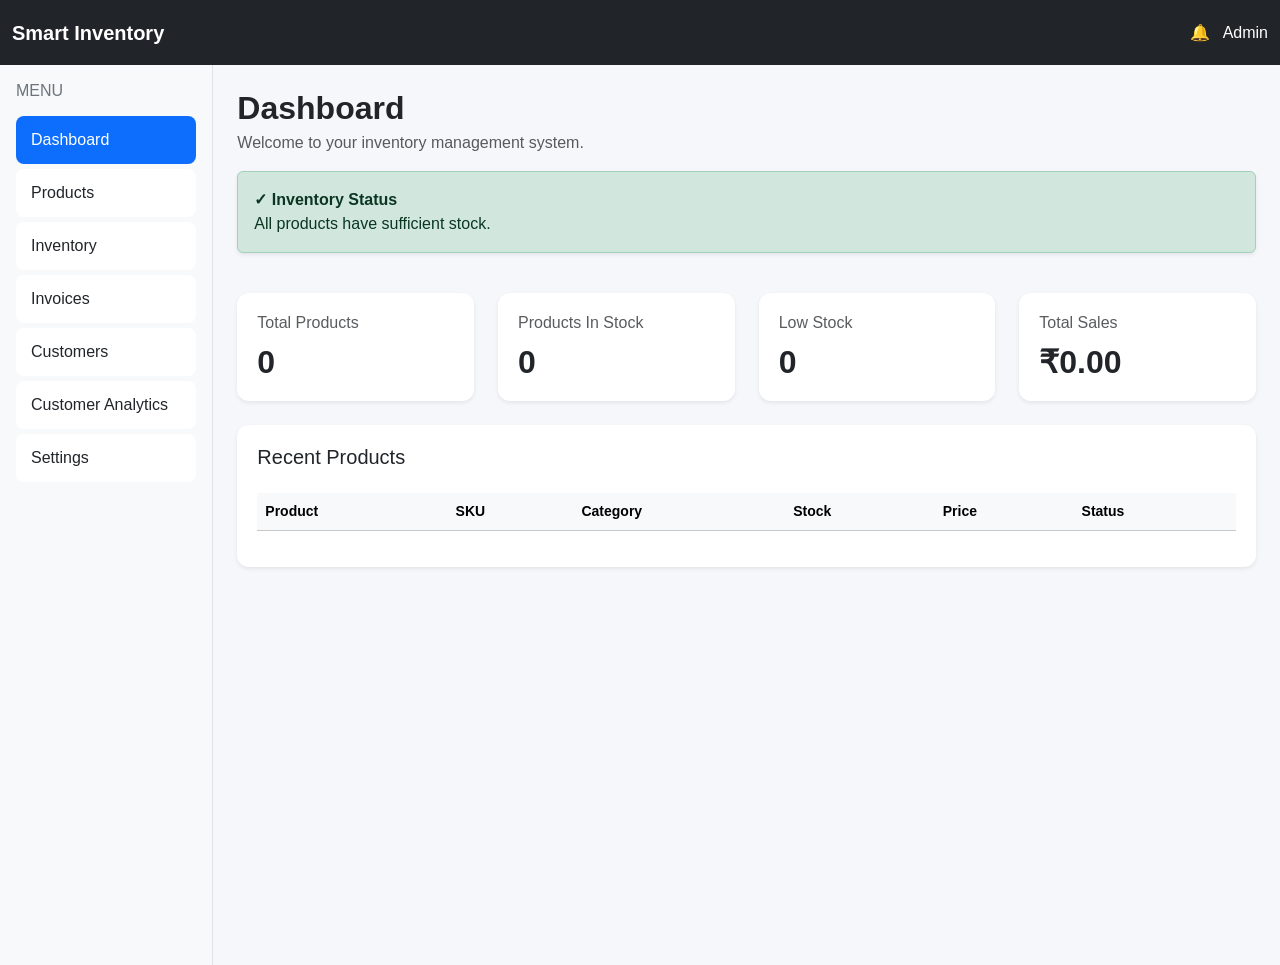
<file: index.html>
<!DOCTYPE html>
<html lang="en">

<head>
    <meta charset="UTF-8">
    <meta name="viewport" content="width=device-width, initial-scale=1.0">
    <title>Smart Inventory & Invoice Generator</title>

    <!-- Bootstrap CSS -->
    <link href="https://cdn.jsdelivr.net/npm/bootstrap@5.3.3/dist/css/bootstrap.min.css" rel="stylesheet">

    <!-- Custom CSS -->
    <link rel="stylesheet" href="style.css">

</head>

<body><!-- ========================= TOP NAVBAR ========================== -->

    <nav class="navbar navbar-dark bg-dark">
        <div class="container-fluid">

            <a class="navbar-brand fw-bold" href="#">
                Smart Inventory
            </a>

            <div class="text-white">
                🔔 &nbsp; Admin
            </div>

        </div>
    </nav>


    <!-- ========================= MAIN APPLICATION ========================== -->

    <div class="container-fluid">

        <div class="row">


            <!-- =========================  SIDEBAR ========================== -->

            <div class="col-md-2 bg-light min-vh-100 p-3">

                <h6 class="text-secondary mb-3">
                    MENU
                </h6>

                <div class="list-group">

                    <a href="#" class="list-group-item list-group-item-action active">
                        Dashboard
                    </a>

                    <!-- <a href="#" class="list-group-item list-group-item-action">
                        Products
                    </a> -->

                    <!-- <a href="products.html" class="list-group-item list-group-item-action">
                        Products
                    </a> -->

                    <a href="products-list.html" class="list-group-item list-group-item-action">
                        Products
                    </a>



                    <!-- <a href="#" class="list-group-item list-group-item-action">
                        Inventory
                    </a> -->

                    <a href="inventory.html" class="list-group-item list-group-item-action">
                        Inventory
                    </a>


                    <!-- <a href="#" class="list-group-item list-group-item-action">
                        Invoices
                    </a> -->

                    <!-- <a href="invoice.html" class="list-group-item list-group-item-action">
                        Invoices
                    </a> -->

                    <a href="invoice-history.html" class="list-group-item list-group-item-action">
                        Invoices
                    </a>


                    <a href="customers.html" class="list-group-item list-group-item-action">
                        Customers
                    </a>

                    <!-- Step 38.1.1: Add Customer Analytics to the navigation -->

                    <a href="customer-analytics.html" class="list-group-item list-group-item-action">
                        Customer Analytics
                    </a>



                    <a href="#" class="list-group-item list-group-item-action">
                        Settings
                    </a>

                </div>

            </div>


            <!-- =========================   MAIN CONTENT ========================== -->

            <main class="col-md-10 p-4">

                <h2 class="mb-1">
                    Dashboard
                </h2>

                <p class="text-muted text-start mt-0">
                    Welcome to your inventory management system.
                </p>

                <div id="lowStockAlert"></div>

                <!-- =========================  STATISTICS CARDS   ========================== -->

                <div class="row g-4 mt-2">


                    <!-- Total Products -->

                    <div class="col-md-3">

                        <div class="card shadow-sm">

                            <div class="card-body">

                                <h6 class="text-muted">
                                    Total Products
                                </h6>

                                <h2 id="totalProducts">
                                    0
                                </h2>


                            </div>

                        </div>

                    </div>


                    <!-- Products In Stock -->

                    <div class="col-md-3">

                        <div class="card shadow-sm">

                            <div class="card-body">

                                <h6 class="text-muted">
                                    Products In Stock
                                </h6>

                                <h2 id="productsInStock">
                                    0
                                </h2>


                            </div>

                        </div>

                    </div>


                    <!-- Low Stock -->

                    <div class="col-md-3">

                        <div class="card shadow-sm">

                            <div class="card-body">

                                <h6 class="text-muted">
                                    Low Stock
                                </h6>

                                <h2 id="lowStockProducts">
                                    0
                                </h2>


                            </div>

                        </div>

                    </div>


                    <!-- Total Sales -->

                    <div class="col-md-3">

                        <div class="card shadow-sm">

                            <div class="card-body">

                                <h6 class="text-muted">
                                    Total Sales
                                </h6>

                                <h2 id="totalSales">₹0</h2>


                            </div>

                        </div>

                    </div>

                </div>


                <!-- =========================  RECENT PRODUCTS  ========================== -->

                <div class="card shadow-sm mt-4">

                    <div class="card-body">

                        <h5 class="card-title">
                            Recent Products
                        </h5>

                        <div class="table-responsive">

                            <table class="table table-hover mt-3">

                                <thead class="table-light">

                                    <tr>
                                        <th>Product</th>
                                        <th>SKU</th>
                                        <th>Category</th>
                                        <th>Stock</th>
                                        <th>Price</th>
                                        <th>Status</th>
                                    </tr>

                                </thead>

                                <tbody id="recentProductsTableBody">

                                    <!-- <tr>

                                        <td colspan="5" class="text-center text-muted">
                                            No products added yet.
                                        </td>

                                    </tr> -->

                                </tbody>

                            </table>

                        </div>

                    </div>

                </div>

            </main>

        </div>

    </div>


    <!-- Bootstrap JavaScript -->

    <script src="https://cdn.jsdelivr.net/npm/bootstrap@5.3.3/dist/js/bootstrap.bundle.min.js"></script>

    <!-- Custom JavaScript -->

    <script src="script.js"></script>

</body>

</html>
</file>
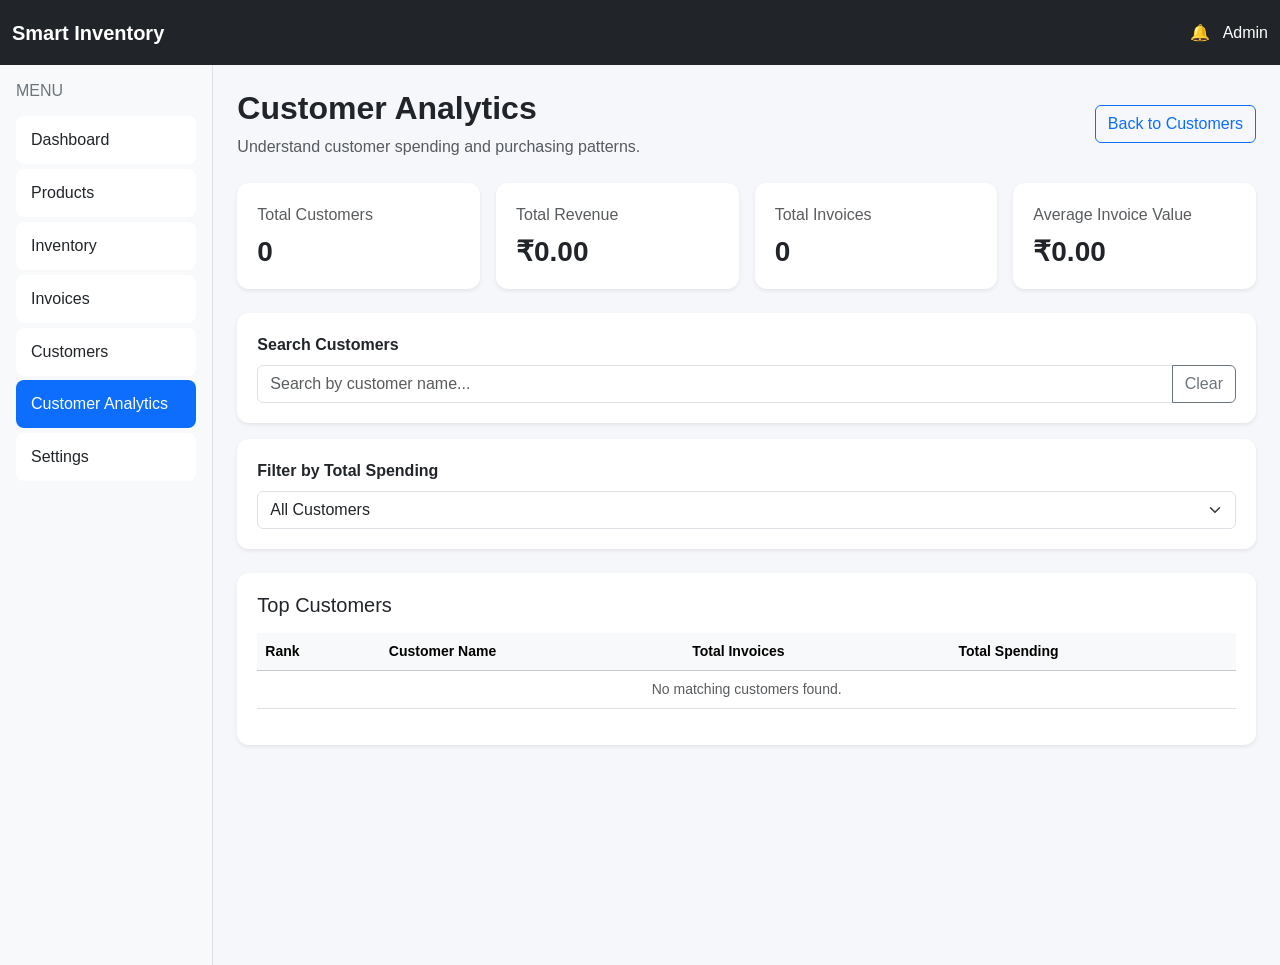
<file: customer-analytics.html>
<!DOCTYPE html>
<html lang="en">

<head>
    <meta charset="UTF-8">
    <meta name="viewport" content="width=device-width, initial-scale=1.0">
    <title>Customer Analytics | Smart Inventory</title>

    <link href="https://cdn.jsdelivr.net/npm/bootstrap@5.3.3/dist/css/bootstrap.min.css" rel="stylesheet">
    <link rel="stylesheet" href="style.css">
</head>


<body>

    <!-- Step 38.2.4: Match Customer Analytics Layout -->

    <!-- TOP NAVBAR -->
    <nav class="navbar navbar-dark bg-dark">
        <div class="container-fluid">
            <a class="navbar-brand fw-bold" href="index.html">
                Smart Inventory
            </a>

            <div class="text-white">
                🔔 &nbsp; Admin
            </div>
        </div>
    </nav>


    <div class="container-fluid">
        <div class="row">

            <!-- SIDEBAR -->
            <div class="col-md-2 bg-light min-vh-100 p-3">

                <h6 class="text-secondary mb-3">MENU</h6>

                <div class="list-group">

                    <a href="index.html" class="list-group-item list-group-item-action">
                        Dashboard
                    </a>

                    <a href="products-list.html" class="list-group-item list-group-item-action">
                        Products
                    </a>

                    <a href="inventory.html" class="list-group-item list-group-item-action">
                        Inventory
                    </a>

                    <a href="invoice-history.html" class="list-group-item list-group-item-action">
                        Invoices
                    </a>

                    <a href="customers.html" class="list-group-item list-group-item-action">
                        Customers
                    </a>

                    <a href="customer-analytics.html" class="list-group-item list-group-item-action active">
                        Customer Analytics
                    </a>

                    <a href="#" class="list-group-item list-group-item-action">
                        Settings
                    </a>

                </div>

            </div>

            <!-- MAIN CONTENT -->
            <main class="col-md-10 p-4">

                <div class="d-flex justify-content-between align-items-center mb-4">
                    <div>
                        <h2 class="fw-bold">Customer Analytics</h2>
                        <p class="text-muted mb-0">
                            Understand customer spending and purchasing patterns.
                        </p>
                    </div>

                    <a href="customers.html" class="btn btn-outline-primary">
                        Back to Customers
                    </a>
                </div>

                <!-- Analytics cards will be added in Step 38.2 -->

                <!-- ANALYTICS SUMMARY CARDS -->
                <div class="row g-3 mb-4">

                    <!-- Total Customers -->
                    <div class="col-md-6 col-xl-3">
                        <div class="card shadow-sm border-0 h-100">
                            <div class="card-body">
                                <p class="text-muted mb-2">Total Customers</p>
                                <h3 class="fw-bold mb-0" id="analyticsTotalCustomers">0</h3>
                            </div>
                        </div>
                    </div>

                    <!-- Total Revenue -->
                    <div class="col-md-6 col-xl-3">
                        <div class="card shadow-sm border-0 h-100">
                            <div class="card-body">
                                <p class="text-muted mb-2">Total Revenue</p>
                                <h3 class="fw-bold mb-0" id="analyticsTotalRevenue">₹0.00</h3>
                            </div>
                        </div>
                    </div>

                    <!-- Total Invoices -->
                    <div class="col-md-6 col-xl-3">
                        <div class="card shadow-sm border-0 h-100">
                            <div class="card-body">
                                <p class="text-muted mb-2">Total Invoices</p>
                                <h3 class="fw-bold mb-0" id="analyticsTotalInvoices">0</h3>
                            </div>
                        </div>
                    </div>

                    <!-- Average Invoice Value -->
                    <div class="col-md-6 col-xl-3">
                        <div class="card shadow-sm border-0 h-100">
                            <div class="card-body">
                                <p class="text-muted mb-2">Average Invoice Value</p>
                                <h3 class="fw-bold mb-0" id="analyticsAverageInvoice">₹0.00</h3>
                            </div>
                        </div>
                    </div>

                </div>


                <!-- Step 38.4.1: Customer Analytics Search -->

                <div class="card shadow-sm mb-3">
                    <div class="card-body">
                        <label for="customerAnalyticsSearch" class="form-label fw-semibold">
                            Search Customers
                        </label>


                        <!-- Step 38.4.3: Clear Customer Search -->

                        <div class="input-group">
                            <input type="text" id="customerAnalyticsSearch" class="form-control"
                                placeholder="Search by customer name...">

                            <button type="button" id="clearCustomerAnalyticsSearch" class="btn btn-outline-secondary">
                                Clear
                            </button>
                        </div>

                    </div>
                </div>


                <!-- Step 38.5.1: Customer Spending Filter -->

                <div class="card shadow-sm mb-3">
                    <div class="card-body">

                        <label for="customerSpendingFilter" class="form-label fw-semibold">
                            Filter by Total Spending
                        </label>

                        <select id="customerSpendingFilter" class="form-select">
                            <option value="all">All Customers</option>
                            <option value="10000">Spending above ₹10,000</option>
                            <option value="50000">Spending above ₹50,000</option>
                        </select>

                    </div>
                </div>


                <!-- Step 38.3.1: Top Customers Table -->

                <div class="card shadow-sm mt-4">
                    <div class="card-body">

                        <h5 class="card-title mb-3">Top Customers</h5>

                        <div class="table-responsive">
                            <table class="table table-hover">

                                <thead class="table-light">
                                    <tr>
                                        <th>Rank</th>
                                        <th>Customer Name</th>
                                        <th>Total Invoices</th>
                                        <th>Total Spending</th>
                                    </tr>
                                </thead>

                                <tbody id="topCustomersTableBody">
                                    <tr>
                                        <td colspan="4" class="text-center text-muted">
                                            Customer analytics will appear here.
                                        </td>
                                    </tr>
                                </tbody>

                            </table>
                        </div>

                    </div>
                </div>


            </main>

        </div>
    </div>

    <script src="script.js"></script>
</body>

</html>
</file>
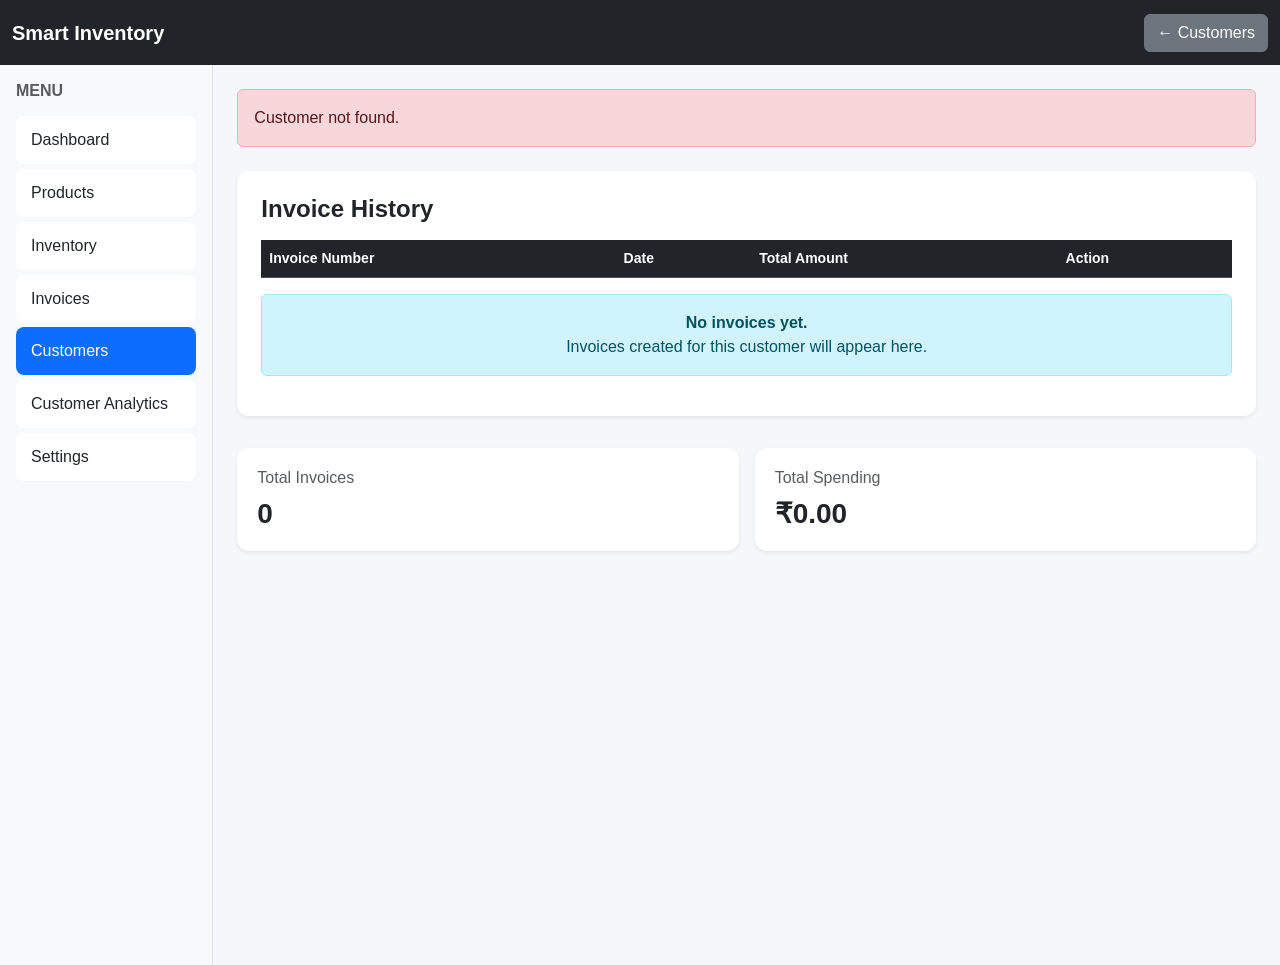
<file: customer-details.html>
<!DOCTYPE html>
<html lang="en">

<head>
    <meta charset="UTF-8">
    <meta name="viewport" content="width=device-width, initial-scale=1.0">

    <title>Customer Details - Smart Inventory</title>

    <link href="https://cdn.jsdelivr.net/npm/bootstrap@5.3.3/dist/css/bootstrap.min.css" rel="stylesheet">

    <link rel="stylesheet" href="style.css">
</head>

<body>

    <nav class="navbar navbar-dark bg-dark">

        <div class="container-fluid">

            <a class="navbar-brand fw-bold" href="index.html">
                Smart Inventory
            </a>

            <a href="customers.html" class="btn btn-secondary">
                ← Customers
            </a>

        </div>

    </nav>


    <!-- Step 39.2.2: Standard Customer Details Layout -->
    <div class="container-fluid">
        <div class="row">

            <!-- Sidebar -->
            <div class="col-md-2 bg-light min-vh-100 p-3">
                <h6 class="text-muted fw-bold mb-3">MENU</h6>

                <div class="list-group">
                    <a href="index.html" class="list-group-item list-group-item-action">
                        Dashboard
                    </a>

                    <a href="products-list.html" class="list-group-item list-group-item-action">
                        Products
                    </a>

                    <a href="inventory.html" class="list-group-item list-group-item-action">
                        Inventory
                    </a>

                    <a href="invoice-history.html" class="list-group-item list-group-item-action">
                        Invoices
                    </a>

                    <a href="customers.html" class="list-group-item list-group-item-action active" aria-current="page">
                        Customers
                    </a>

                    <a href="customer-analytics.html" class="list-group-item list-group-item-action">
                        Customer Analytics
                    </a>

                    <a href="#" class="list-group-item list-group-item-action">
                        Settings
                    </a>
                </div>
            </div>

            <!-- Customer Details Content -->
            <main class="col-md-10 p-4">
                <div id="customerDetails">
                    <!-- Customer details will appear here -->
                </div>


                <div class="card shadow-sm mt-4">
                    <div class="card-body p-4">

                        <h4 class="fw-bold mb-3">Invoice History</h4>

                        <div class="table-responsive">
                            <table class="table table-hover">
                                <thead class="table-dark">
                                    <tr>
                                        <th>Invoice Number</th>
                                        <th>Date</th>
                                        <th>Total Amount</th>
                                        <th>Action</th>
                                    </tr>
                                </thead>

                                <tbody id="customerInvoiceHistory">
                                    <tr>
                                        <td colspan="4" class="text-center text-muted">
                                            Loading invoices...
                                        </td>
                                    </tr>
                                </tbody>
                            </table>
                        </div>
                        <!-- // Step 37.13.4: Handle customers with no invoices -->
                        <div id="noCustomerInvoices" class="alert alert-info text-center" style="display: none;">
                            <strong>No invoices yet.</strong>
                            <p class="mb-0">
                                Invoices created for this customer will appear here.
                            </p>
                        </div>

                    </div>
                </div>

                <!-- Step 37.14.1: Add summary cards     -->
                <!-- CUSTOMER SUMMARY CARDS -->
                <div class="row g-3 mt-3 mb-4">

                    <!-- Total Invoices -->
                    <div class="col-md-6">
                        <div class="card shadow-sm">
                            <div class="card-body">
                                <h6 class="text-muted">
                                    Total Invoices
                                </h6>

                                <h3 id="customerTotalInvoices" class="fw-bold mb-0">
                                    0
                                </h3>
                            </div>
                        </div>
                    </div>

                    <!-- Total Spending -->
                    <div class="col-md-6">
                        <div class="card shadow-sm">
                            <div class="card-body">
                                <h6 class="text-muted">
                                    Total Spending
                                </h6>

                                <h3 id="customerTotalSpending" class="fw-bold mb-0">
                                    ₹0.00
                                </h3>
                            </div>
                        </div>
                    </div>

                </div>

                <!-- Step 37.9: Edit Customer -->
                <button id="editCustomerButton" class="btn btn-primary me-2" style="display: none;">
                    Edit Customer
                </button>

                <div class="mt-3">

                    <button id="deleteCustomerButton" class="btn btn-danger" style="display: none;">
                        Delete Customer
                    </button>

                </div>

            </main>
        </div> <!-- row -->
    </div> <!-- container-fluid -->

    <script src="script.js"></script>

</body>

</html>
</file>
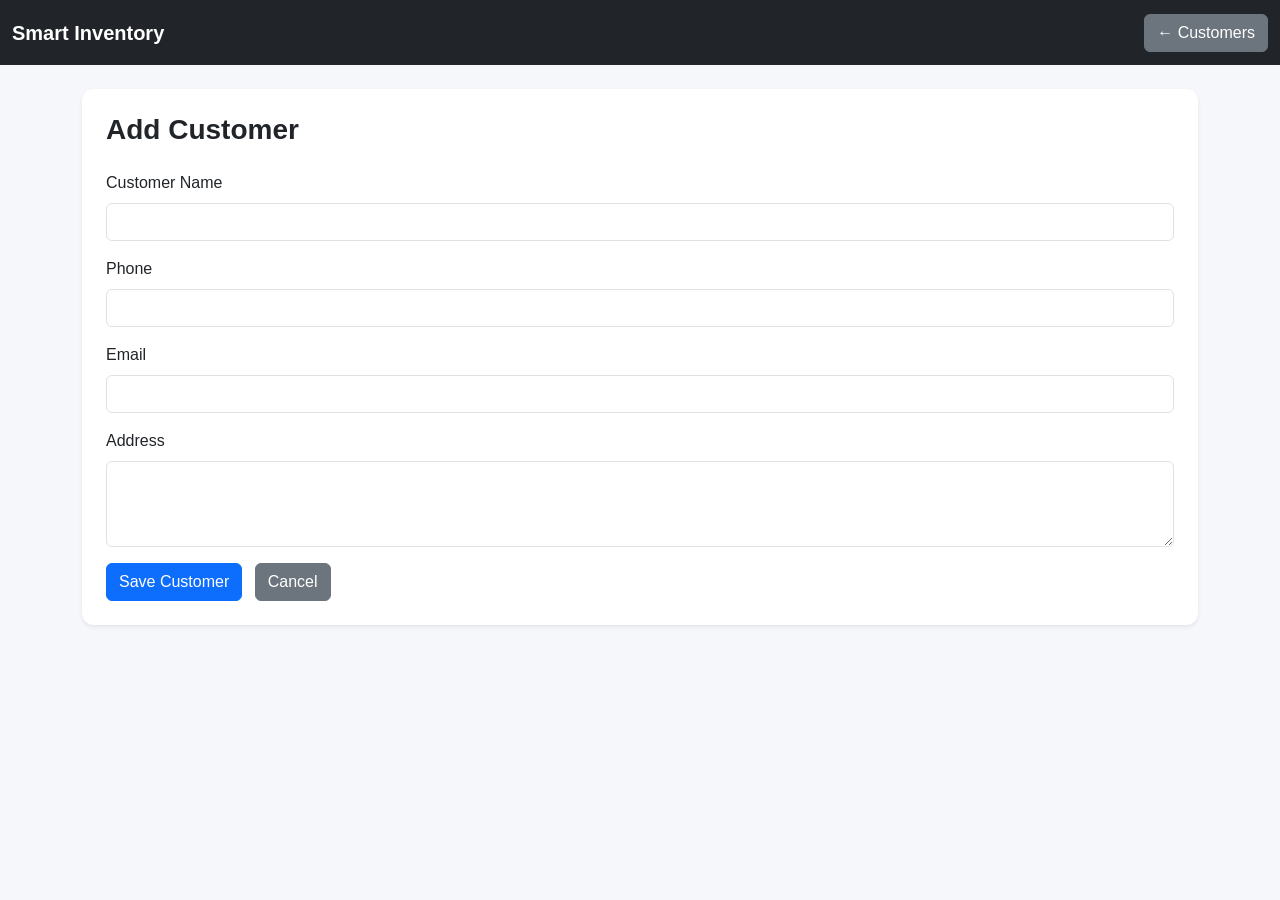
<file: customer-form.html>
<!DOCTYPE html>
<html lang="en">

<head>
    <meta charset="UTF-8">
    <meta name="viewport" content="width=device-width, initial-scale=1.0">

    <title>Add Customer - Smart Inventory</title>

    <link href="https://cdn.jsdelivr.net/npm/bootstrap@5.3.3/dist/css/bootstrap.min.css" rel="stylesheet">

    <link rel="stylesheet" href="style.css">
</head>

<body>

    <nav class="navbar navbar-dark bg-dark">

        <div class="container-fluid">

            <a class="navbar-brand fw-bold" href="index.html">
                Smart Inventory
            </a>

            <a href="customers.html" class="btn btn-secondary">
                ← Customers
            </a>

        </div>

    </nav>


    <div class="container py-4">

        <div class="card shadow-sm">

            <div class="card-body p-4">

                <h3 class="fw-bold mb-4">
                    Add Customer
                </h3>

                <form id="customerForm">

                    <div class="mb-3">

                        <label for="customerName" class="form-label">
                            Customer Name
                        </label>

                        <input type="text" id="customerName" class="form-control" required>

                    </div>


                    <div class="mb-3">

                        <label for="customerPhone" class="form-label">
                            Phone
                        </label>

                        <input type="tel" id="customerPhone" class="form-control">

                    </div>


                    <div class="mb-3">

                        <label for="customerEmail" class="form-label">
                            Email
                        </label>

                        <input type="email" id="customerEmail" class="form-control">

                    </div>


                    <div class="mb-3">

                        <label for="customerAddress" class="form-label">
                            Address
                        </label>

                        <textarea id="customerAddress" class="form-control" rows="3"></textarea>

                    </div>


                    <button type="submit" class="btn btn-primary">
                        Save Customer
                    </button>

                    <a href="customers.html" class="btn btn-secondary ms-2">
                        Cancel
                    </a>

                </form>

            </div>

        </div>

    </div>


    <script src="script.js"></script>

</body>

</html>
</file>
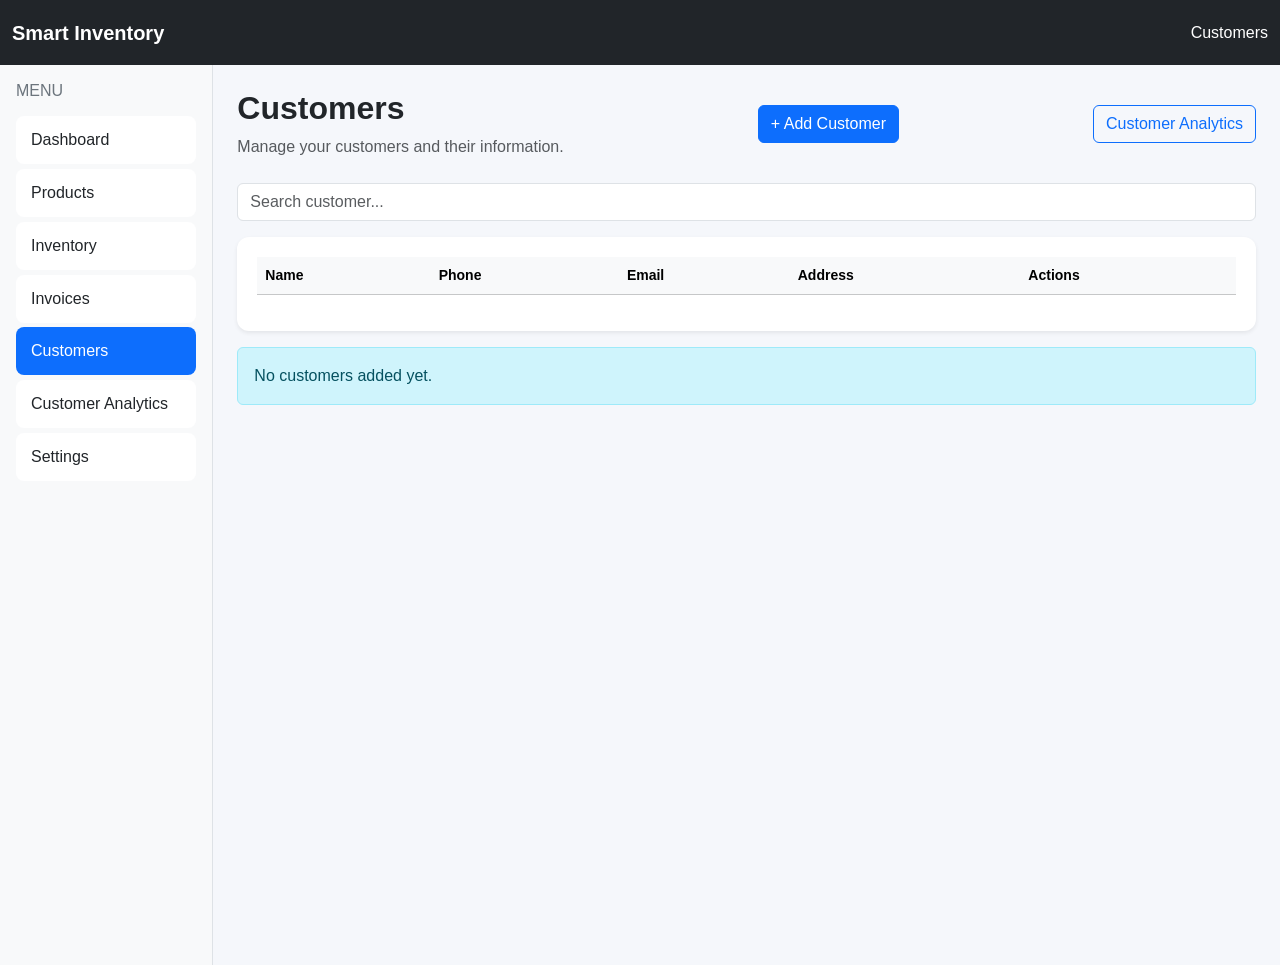
<file: customers.html>
<!DOCTYPE html>
<html lang="en">

<head>
    <meta charset="UTF-8">
    <meta name="viewport" content="width=device-width, initial-scale=1.0">

    <title>Customers - Smart Inventory</title>

    <link href="https://cdn.jsdelivr.net/npm/bootstrap@5.3.3/dist/css/bootstrap.min.css" rel="stylesheet">

    <link rel="stylesheet" href="style.css">
</head>

<body>

    <!-- NAVBAR -->

    <nav class="navbar navbar-dark bg-dark">

        <div class="container-fluid">

            <a class="navbar-brand fw-bold" href="index.html">
                Smart Inventory
            </a>

            <span class="text-white">
                Customers
            </span>

        </div>

    </nav>


    <div class="container-fluid">

        <div class="row">

            <!-- SIDEBAR -->

            <div class="col-md-2 bg-light min-vh-100 p-3">
                <h6 class="text-secondary mb-3">
                    MENU
                </h6>

                <div class="list-group">

                    <a href="index.html" class="list-group-item list-group-item-action">
                        Dashboard
                    </a>

                    <a href="products-list.html" class="list-group-item list-group-item-action">
                        Products
                    </a>

                    <a href="inventory.html" class="list-group-item list-group-item-action">
                        Inventory
                    </a>

                    <a href="invoice-history.html" class="list-group-item list-group-item-action">
                        Invoices
                    </a>

                    <a href="customers.html" class="list-group-item list-group-item-action active">
                        Customers
                    </a>


                    <a href="customer-analytics.html" class="list-group-item list-group-item-action">
                        Customer Analytics
                    </a>


                    <a href="#" class="list-group-item list-group-item-action">
                        Settings
                    </a>

                </div>

            </div>


            <!-- MAIN CONTENT -->

            <main class="col-md-10 p-4">

                <div class="d-flex justify-content-between align-items-center mb-4">

                    <div>

                        <h2 class="fw-bold">
                            Customers
                        </h2>

                        <p class="text-muted mb-0">
                            Manage your customers and their information.
                        </p>

                    </div>

                    <a href="customer-form.html" class="btn btn-primary">
                        + Add Customer
                    </a>

                    <a href="customer-analytics.html" class="btn btn-outline-primary">
                        Customer Analytics
                    </a>


                </div>


                <!-- SEARCH -->

                <div class="mb-3">

                    <input type="text" id="customerSearch" class="form-control" placeholder="Search customer...">

                </div>


                <!-- CUSTOMER TABLE -->

                <div class="card shadow-sm">

                    <div class="card-body">

                        <div class="table-responsive">

                            <table class="table table-hover">

                                <thead class="table-light">

                                    <tr>
                                        <th>Name</th>
                                        <th>Phone</th>
                                        <th>Email</th>
                                        <th>Address</th>
                                        <th>Actions</th>
                                    </tr>

                                </thead>

                                <tbody id="customersTableBody">

                                </tbody>

                            </table>

                        </div>

                    </div>

                </div>


                <div id="emptyCustomersMessage" class="alert alert-info mt-3">
                    No customers added yet.
                </div>

            </main>

        </div>

    </div>


    <script src="script.js"></script>

</body>

</html>
</file>
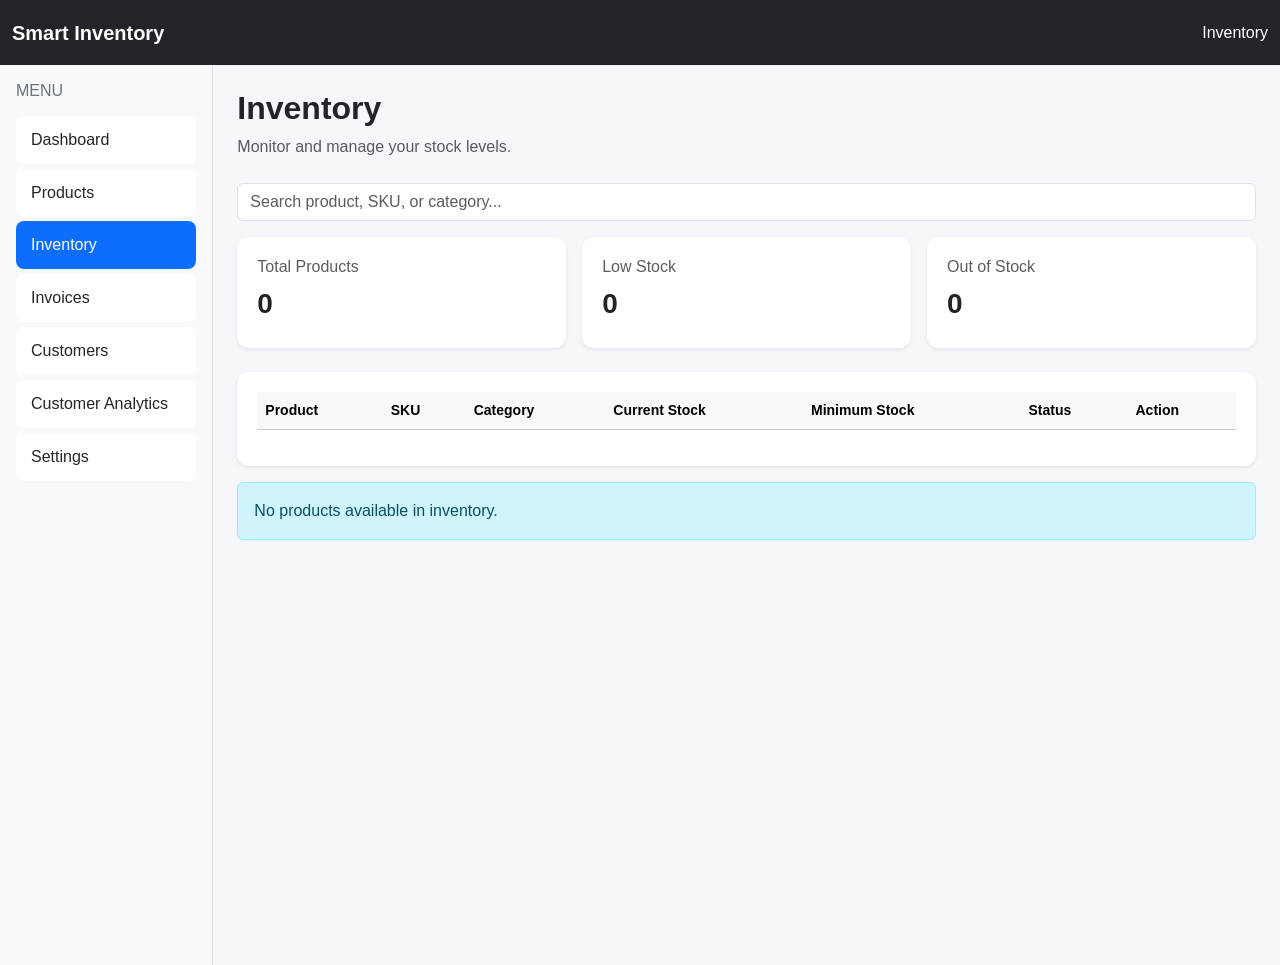
<file: inventory.html>
<!DOCTYPE html>
<html lang="en">

<head>
    <meta charset="UTF-8">
    <meta name="viewport" content="width=device-width, initial-scale=1.0">

    <title>Inventory - Smart Inventory</title>

    <link href="https://cdn.jsdelivr.net/npm/bootstrap@5.3.3/dist/css/bootstrap.min.css" rel="stylesheet">

    <link rel="stylesheet" href="style.css">
</head>

<body>

    <!-- NAVBAR -->

    <nav class="navbar navbar-dark bg-dark">
        <div class="container-fluid">

            <a class="navbar-brand fw-bold" href="index.html">
                Smart Inventory
            </a>

            <span class="text-white">
                Inventory
            </span>

        </div>
    </nav>


    <div class="container-fluid">

        <div class="row">

            <!-- SIDEBAR -->

            <!-- Step 38.2.6: Standardize Inventory Sidebar -->
            <div class="col-md-2 bg-light min-vh-100 p-3">
                <h6 class="text-secondary mb-3">
                    MENU
                </h6>

                <div class="list-group">

                    <a href="index.html" class="list-group-item list-group-item-action">
                        Dashboard
                    </a>

                    <a href="products-list.html" class="list-group-item list-group-item-action">
                        Products
                    </a>

                    <a href="inventory.html" class="list-group-item list-group-item-action active">
                        Inventory
                    </a>

                    <a href="invoice-history.html" class="list-group-item list-group-item-action">
                        Invoices
                    </a>

                    <a href="customers.html" class="list-group-item list-group-item-action">
                        Customers
                    </a>
                    
                    <a href="customer-analytics.html" class="list-group-item list-group-item-action">
                        Customer Analytics
                    </a>

                    <a href="#" class="list-group-item list-group-item-action">
                        Settings
                    </a>

                </div>

            </div>


            <!-- MAIN CONTENT -->

            <main class="col-md-10 p-4">

                <div class="d-flex justify-content-between align-items-center mb-4">

                    <div>
                        <h2 class="fw-bold">
                            Inventory
                        </h2>

                        <p class="text-muted mb-0">
                            Monitor and manage your stock levels.
                        </p>
                    </div>

                </div>

                <div class="mb-3">

                    <input type="text" id="inventorySearch" class="form-control"
                        placeholder="Search product, SKU, or category...">

                </div>

                <!--  Step 36.1: Add Inventory Summary Cards-->
                <div class="row g-3 mb-4">

                    <div class="col-md-4">
                        <div class="card shadow-sm">
                            <div class="card-body">
                                <h6 class="text-muted">
                                    Total Products
                                </h6>

                                <h3 id="inventoryTotalProducts" class="fw-bold">
                                    0
                                </h3>
                            </div>
                        </div>
                    </div>

                    <div class="col-md-4">
                        <div class="card shadow-sm">
                            <div class="card-body">
                                <h6 class="text-muted">
                                    Low Stock
                                </h6>

                                <h3 id="inventoryLowStock" class="fw-bold">
                                    0
                                </h3>
                            </div>
                        </div>
                    </div>

                    <div class="col-md-4">
                        <div class="card shadow-sm">
                            <div class="card-body">
                                <h6 class="text-muted">
                                    Out of Stock
                                </h6>

                                <h3 id="inventoryOutOfStock" class="fw-bold">
                                    0
                                </h3>
                            </div>
                        </div>
                    </div>

                </div>


                <!-- INVENTORY TABLE -->

                <div class="card shadow-sm">

                    <div class="card-body">

                        <div class="table-responsive">

                            <table class="table table-hover">

                                <thead class="table-light">

                                    <tr>
                                        <th>Product</th>
                                        <th>SKU</th>
                                        <th>Category</th>
                                        <th>Current Stock</th>
                                        <th>Minimum Stock</th>
                                        <th>Status</th>
                                        <th>Action</th>
                                    </tr>

                                </thead>

                                <tbody id="inventoryTableBody">

                                </tbody>

                            </table>

                        </div>

                    </div>

                </div>


                <div id="emptyInventoryMessage" class="alert alert-info mt-3" style="display: none;">
                    No products available in inventory.
                </div>

            </main>

        </div>

    </div>


    <script src="script.js"></script>

</body>

</html>
</file>
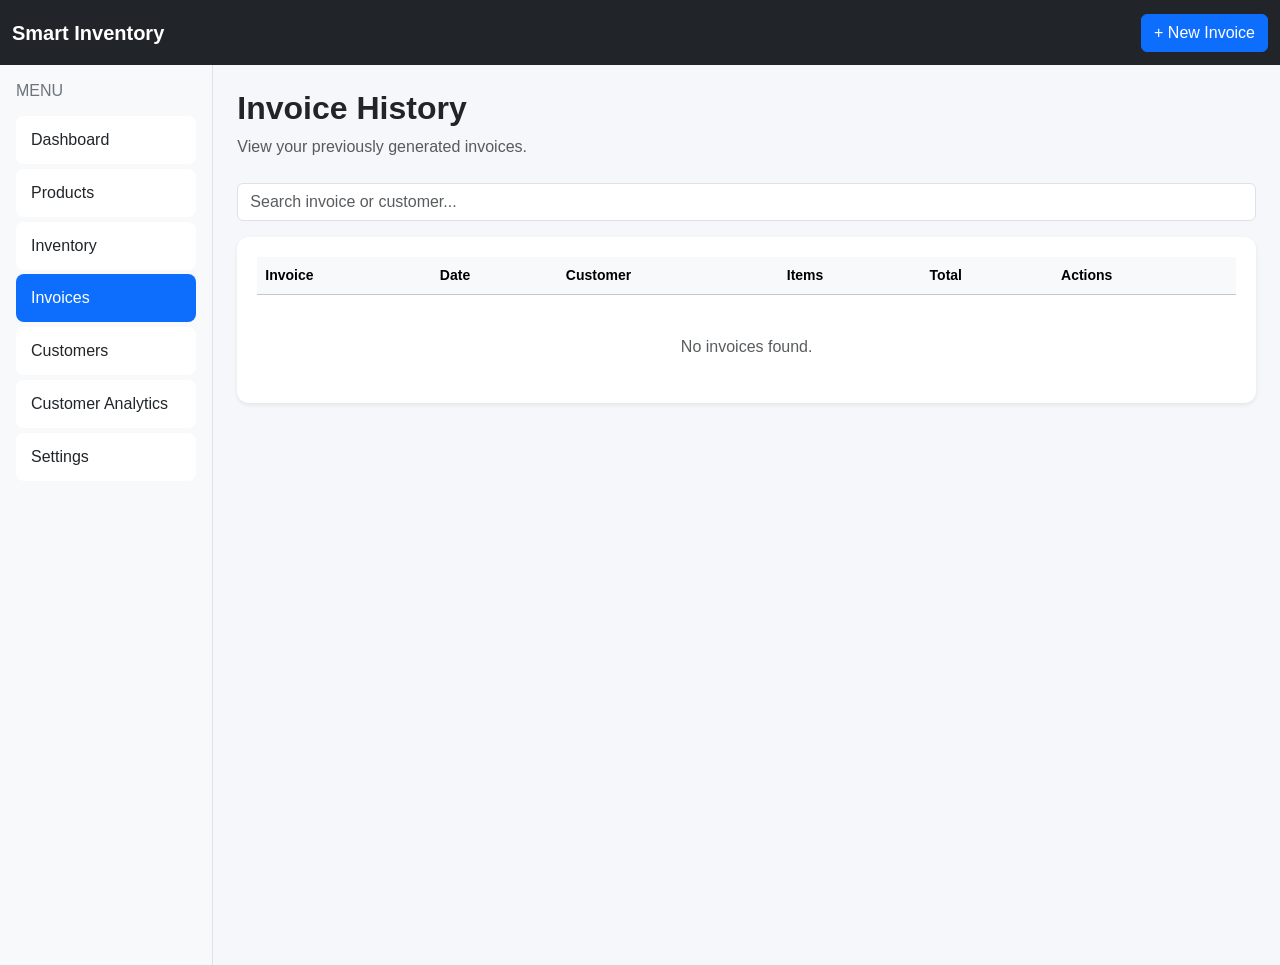
<file: invoice-history.html>
<!DOCTYPE html>
<html lang="en">

<head>
    <meta charset="UTF-8">

    <meta name="viewport" content="width=device-width, initial-scale=1.0">

    <title>Invoice History - Smart Inventory</title>

    <link href="https://cdn.jsdelivr.net/npm/bootstrap@5.3.3/dist/css/bootstrap.min.css" rel="stylesheet">

    <link rel="stylesheet" href="style.css">

</head>

<body><!-- NAVBAR -->

    <nav class="navbar navbar-dark bg-dark">

        <div class="container-fluid">

            <a class="navbar-brand fw-bold" href="index.html">
                Smart Inventory
            </a>

            <a href="invoice.html" class="btn btn-primary">
                + New Invoice
            </a>

        </div>

    </nav>


    <!-- MAIN -->


    <!-- Step 38.2.7: Restore Invoice History Sidebar -->

    <!-- MAIN APPLICATION -->
    <div class="container-fluid">
        <div class="row">

            <!-- SIDEBAR -->
            <div class="col-md-2 bg-light min-vh-100 p-3">

                <h6 class="text-secondary mb-3">MENU</h6>

                <div class="list-group">

                    <a href="index.html" class="list-group-item list-group-item-action">
                        Dashboard
                    </a>

                    <a href="products-list.html" class="list-group-item list-group-item-action">
                        Products
                    </a>

                    <a href="inventory.html" class="list-group-item list-group-item-action">
                        Inventory
                    </a>

                    <a href="invoice-history.html" class="list-group-item list-group-item-action active">
                        Invoices
                    </a>

                    <a href="customers.html" class="list-group-item list-group-item-action">
                        Customers
                    </a>

                    <a href="customer-analytics.html" class="list-group-item list-group-item-action">
                        Customer Analytics
                    </a>

                    <a href="#" class="list-group-item list-group-item-action">
                        Settings
                    </a>

                </div>

            </div>

            <!-- MAIN CONTENT -->
            <main class="col-md-10 p-4">



                <div class="mb-4">

                    <h2 class="fw-bold">
                        Invoice History
                    </h2>

                    <p class="text-muted">
                        View your previously generated invoices.
                    </p>

                </div>


                <!-- INVOICE TABLE  step 27-->
                <div class="mb-3">

                    <input type="text" id="invoiceSearch" class="form-control"
                        placeholder="Search invoice or customer...">

                </div>

                <div class="card shadow-sm">

                    <div class="card-body">

                        <div class="table-responsive">

                            <table class="table table-hover">

                                <thead class="table-light">

                                    <tr>

                                        <th>
                                            Invoice
                                        </th>

                                        <th>
                                            Date
                                        </th>

                                        <th>
                                            Customer
                                        </th>

                                        <th>
                                            Items
                                        </th>

                                        <th>
                                            Total
                                        </th>
                                        <th>
                                            Actions
                                        </th>


                                    </tr>

                                </thead>


                                <tbody id="invoiceHistoryTable">

                                </tbody>

                            </table>

                        </div>


                        <div id="noInvoicesMessage" class="text-center text-muted py-4">

                            No invoices found.

                        </div>

                    </div>

                </div>


            </main>

        </div>
    </div>

    <!-- Bootstrap JavaScript -->
    <script src="https://cdn.jsdelivr.net/npm/bootstrap@5.3.3/dist/js/bootstrap.bundle.min.js"></script>


    <script src="script.js"></script>

</body>

</html>
</file>
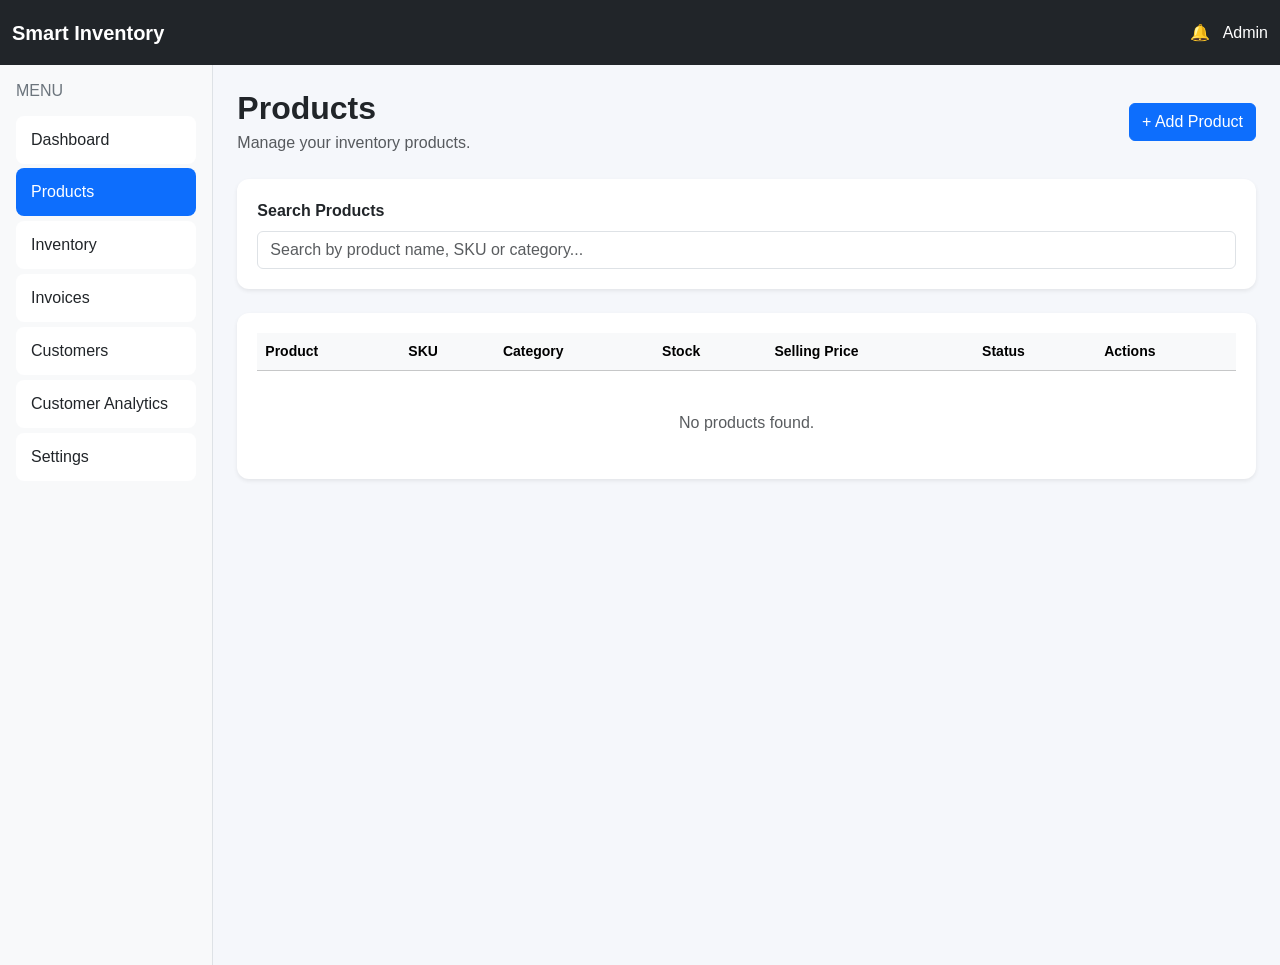
<file: products-list.html>
<!DOCTYPE html>
<html lang="en">

<head>
    <meta charset="UTF-8">

    <meta name="viewport" content="width=device-width, initial-scale=1.0">

    <title>Products - Smart Inventory</title>

    <!-- Bootstrap CSS -->

    <link href="https://cdn.jsdelivr.net/npm/bootstrap@5.3.3/dist/css/bootstrap.min.css" rel="stylesheet">

    <!-- Custom CSS -->

    <link rel="stylesheet" href="style.css">

</head>

<body>
    <!-- ========================= NAVBAR  ========================= -->

    <nav class="navbar navbar-dark bg-dark">

        <div class="container-fluid">

            <a class="navbar-brand fw-bold" href="index.html">
                Smart Inventory
            </a>

            <div class="text-white">
                🔔 &nbsp; Admin
            </div>

        </div>

    </nav>


    <!-- =========================     MAIN CONTENT ========================== -->


    <!-- Step 38.2.5: Restore Products Sidebar -->

    <!-- MAIN APPLICATION -->
    <div class="container-fluid">
        <div class="row">

            <!-- SIDEBAR -->
            <div class="col-md-2 bg-light min-vh-100 p-3">

                <h6 class="text-secondary mb-3">MENU</h6>

                <div class="list-group">

                    <a href="index.html" class="list-group-item list-group-item-action">
                        Dashboard
                    </a>

                    <a href="products-list.html" class="list-group-item list-group-item-action active">
                        Products
                    </a>

                    <a href="inventory.html" class="list-group-item list-group-item-action">
                        Inventory
                    </a>

                    <a href="invoice-history.html" class="list-group-item list-group-item-action">
                        Invoices
                    </a>

                    <a href="customers.html" class="list-group-item list-group-item-action">
                        Customers
                    </a>

                    <a href="customer-analytics.html" class="list-group-item list-group-item-action">
                        Customer Analytics
                    </a>

                    <a href="#" class="list-group-item list-group-item-action">
                        Settings
                    </a>

                </div>

            </div>

            <!-- MAIN CONTENT -->
            <main class="col-md-10 p-4">



                <!-- HEADER -->

                <div class="d-flex justify-content-between align-items-center mb-4">

                    <div>

                        <h2 class="fw-bold mb-1">
                            Products
                        </h2>

                        <p class="text-muted mb-0">
                            Manage your inventory products.
                        </p>

                    </div>


                    <a href="products.html" class="btn btn-primary">
                        + Add Product
                    </a>

                </div>


                <!-- =========================   SEARCH    ========================== -->

                <div class="card shadow-sm mb-4">

                    <div class="card-body">

                        <label for="searchProduct" class="form-label fw-semibold">
                            Search Products
                        </label>

                        <input type="text" id="searchProduct" class="form-control"
                            placeholder="Search by product name, SKU or category...">

                    </div>

                </div>


                <!-- =========================       PRODUCT TABLE    ========================== -->

                <div class="card shadow-sm">

                    <div class="card-body">

                        <div class="table-responsive">

                            <table class="table table-hover">

                                <thead class="table-light">

                                    <tr>

                                        <th>
                                            Product
                                        </th>

                                        <th>
                                            SKU
                                        </th>

                                        <th>
                                            Category
                                        </th>

                                        <th>
                                            Stock
                                        </th>

                                        <th>
                                            Selling Price
                                        </th>

                                        <th>
                                            Status
                                        </th>

                                        <th>
                                            Actions
                                        </th>

                                    </tr>

                                </thead>


                                <tbody id="productsTableBody">

                                    <!-- Products will appear here -->

                                </tbody>

                            </table>

                        </div>


                        <!-- Empty State -->

                        <div id="emptyProductsMessage" class="text-center text-muted py-4">

                            No products found.

                        </div>

                    </div>

                </div>


            </main>

        </div>
    </div>

    <!-- Bootstrap JavaScript -->


    <!-- Bootstrap JavaScript -->

    <script src="https://cdn.jsdelivr.net/npm/bootstrap@5.3.3/dist/js/bootstrap.bundle.min.js"></script>


    <!-- Custom JavaScript -->

    <script src="script.js"></script>

</body>

</html>
</file>
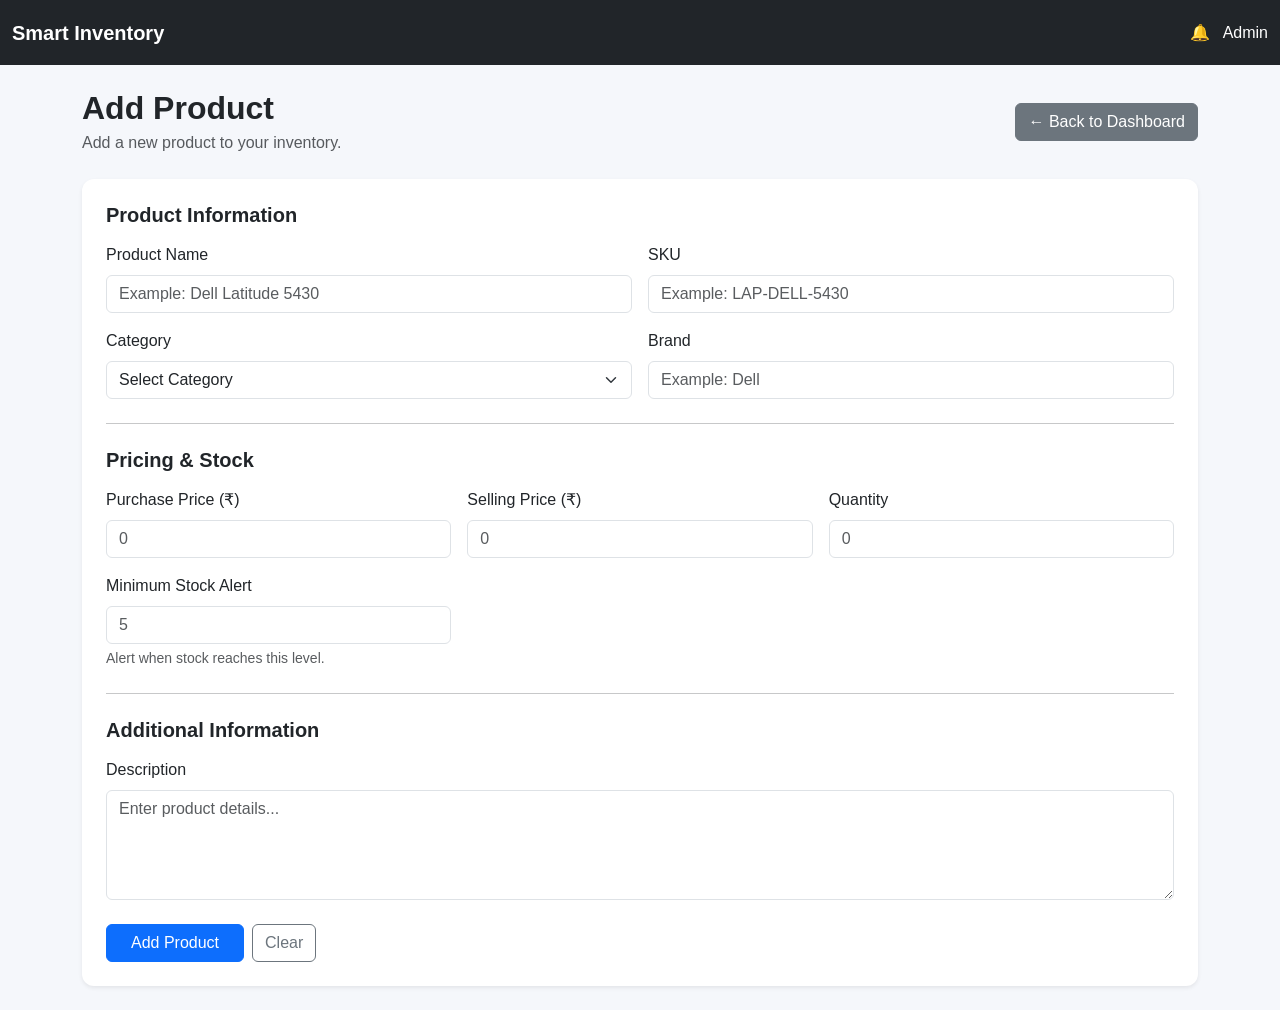
<file: products.html>
<!DOCTYPE html>
<html lang="en">

<head>
    <meta charset="UTF-8">

    <meta name="viewport" content="width=device-width, initial-scale=1.0">

    <title>Products - Smart Inventory</title>

    <!-- Bootstrap CSS -->
    <link href="https://cdn.jsdelivr.net/npm/bootstrap@5.3.3/dist/css/bootstrap.min.css" rel="stylesheet">

    <!-- Custom CSS -->
    <link rel="stylesheet" href="style.css">

</head>

<body><!-- =========================   NAVBAR  ========================== -->

    <nav class="navbar navbar-dark bg-dark">

        <div class="container-fluid">

            <a class="navbar-brand fw-bold" href="index.html">
                Smart Inventory
            </a>

            <div class="text-white">
                🔔 &nbsp; Admin
            </div>

        </div>

    </nav>


    <!-- =========================      MAIN CONTENT ========================== -->

    <div class="container py-4">

        <!-- Page Header -->

        <div class="d-flex justify-content-between align-items-center mb-4">

            <div>

                <h2 class="fw-bold mb-1">
                    Add Product
                </h2>

                <p class="text-muted mb-0">
                    Add a new product to your inventory.
                </p>

            </div>

            <a href="index.html" class="btn btn-secondary">
                ← Back to Dashboard
            </a>

        </div>


        <!-- =========================  PRODUCT FORM    ========================== -->

        <div class="card shadow-sm">

            <div class="card-body p-4">

                <form id="productForm">


                    <!-- Product Information -->

                    <h5 class="fw-bold mb-3">
                        Product Information
                    </h5>


                    <div class="row g-3">


                        <!-- Product Name -->

                        <div class="col-md-6">

                            <label for="productName" class="form-label">
                                Product Name
                            </label>

                            <input type="text" class="form-control" id="productName"
                                placeholder="Example: Dell Latitude 5430" required>

                        </div>


                        <!-- SKU -->

                        <div class="col-md-6">

                            <label for="sku" class="form-label">
                                SKU
                            </label>

                            <input type="text" class="form-control" id="sku" placeholder="Example: LAP-DELL-5430"
                                required>

                        </div>


                        <!-- Category -->

                        <div class="col-md-6">

                            <label for="category" class="form-label">
                                Category
                            </label>

                            <select class="form-select" id="category" required>

                                <option value="">
                                    Select Category
                                </option>

                                <option value="Laptop">
                                    Laptop
                                </option>

                                <option value="Desktop">
                                    Desktop
                                </option>

                                <option value="Printer">
                                    Printer
                                </option>

                                <option value="Accessories">
                                    Accessories
                                </option>

                                <option value="Other">
                                    Other
                                </option>

                            </select>

                        </div>


                        <!-- Brand -->

                        <div class="col-md-6">

                            <label for="brand" class="form-label">
                                Brand
                            </label>

                            <input type="text" class="form-control" id="brand" placeholder="Example: Dell">

                        </div>


                    </div>


                    <hr class="my-4">


                    <!-- Pricing -->

                    <h5 class="fw-bold mb-3">
                        Pricing & Stock
                    </h5>


                    <div class="row g-3">


                        <!-- Purchase Price -->

                        <div class="col-md-4">

                            <label for="purchasePrice" class="form-label">
                                Purchase Price (₹)
                            </label>

                            <input type="number" class="form-control" id="purchasePrice" placeholder="0" min="0"
                                required>

                        </div>


                        <!-- Selling Price -->

                        <div class="col-md-4">

                            <label for="sellingPrice" class="form-label">
                                Selling Price (₹)
                            </label>

                            <input type="number" class="form-control" id="sellingPrice" placeholder="0" min="0"
                                required>

                        </div>


                        <!-- Quantity -->

                        <div class="col-md-4">

                            <label for="quantity" class="form-label">
                                Quantity
                            </label>

                            <input type="number" class="form-control" id="quantity" placeholder="0" min="0" required>

                        </div>


                        <!-- Minimum Stock -->

                        <div class="col-md-4">

                            <label for="minimumStock" class="form-label">
                                Minimum Stock Alert
                            </label>

                            <input type="number" class="form-control" id="minimumStock" placeholder="5" min="0"
                                required>

                            <div class="form-text">
                                Alert when stock reaches this level.
                            </div>

                        </div>


                    </div>


                    <hr class="my-4">


                    <!-- Product Description -->

                    <h5 class="fw-bold mb-3">
                        Additional Information
                    </h5>


                    <div class="mb-4">

                        <label for="description" class="form-label">
                            Description
                        </label>

                        <textarea class="form-control" id="description" rows="4"
                            placeholder="Enter product details..."></textarea>

                    </div>


                    <!-- Buttons -->

                    <div class="d-flex gap-2">

                        <button type="submit" class="btn btn-primary px-4">
                            Add Product
                        </button>

                        <button type="reset" class="btn btn-outline-secondary">
                            Clear
                        </button>

                    </div>


                </form>

            </div>

        </div>

    </div>


    <!-- Bootstrap JavaScript -->

    <script src="https://cdn.jsdelivr.net/npm/bootstrap@5.3.3/dist/js/bootstrap.bundle.min.js"></script>

    <!-- Custom JavaScript -->

    <script src="script.js"></script>

</body>

</html>
</file>
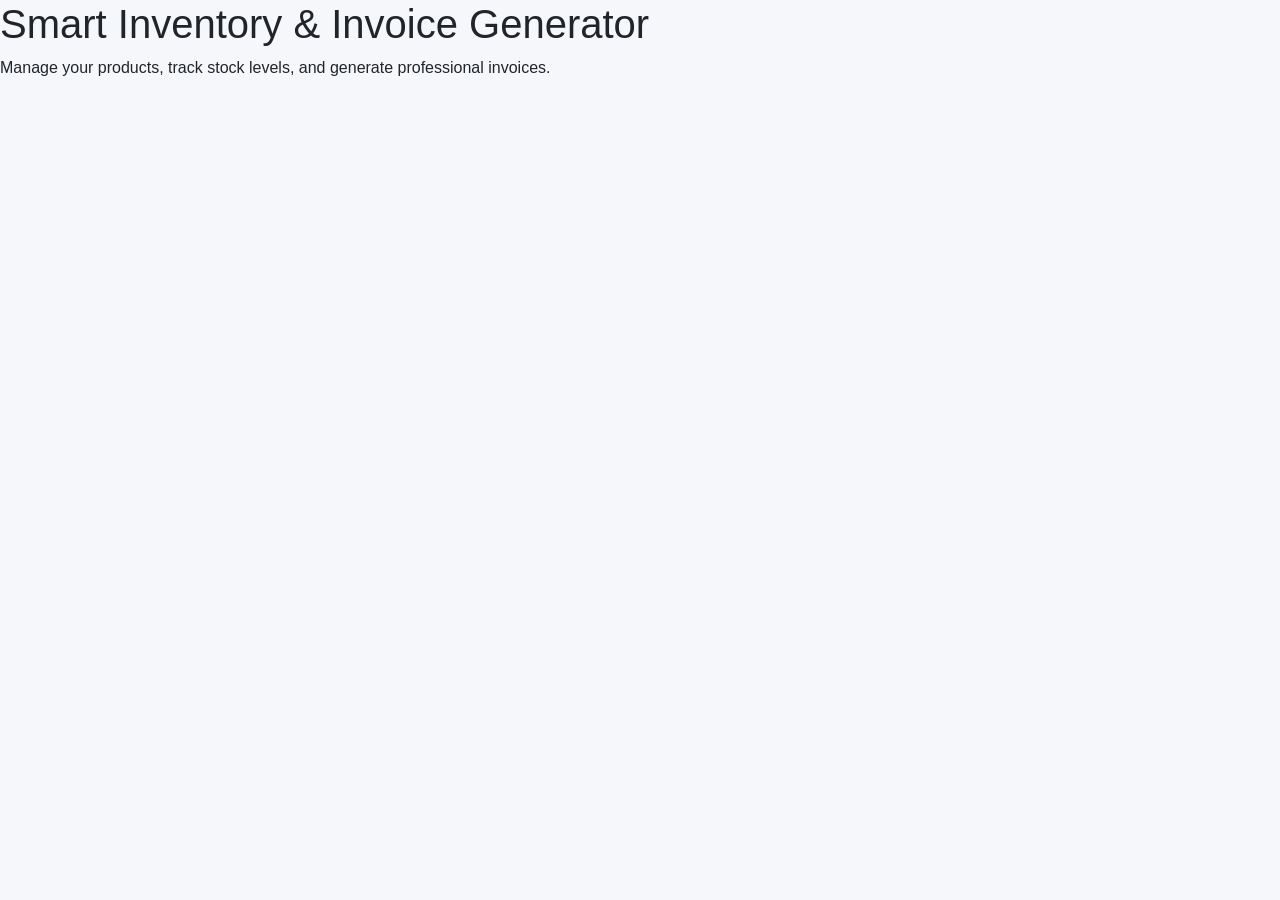
<file: test_index.html>
<!DOCTYPE html>
<html lang="en">

<head>
    <meta charset="UTF-8">
    <meta name="viewport" content="width=device-width, initial-scale=1.0">
    <title>Smart Inventory & Invoice Generator</title>

    <!-- Boostrap css -->
    <link href="https://cdn.jsdelivr.net/npm/bootstrap@5.3.3/dist/css/bootstrap.min.css" rel="stylesheet">
    <!-- custom css -->
    <link rel="stylesheet" href="style.css">
</head>

<body>
    <h1>Smart Inventory & Invoice Generator</h1>

    <p>
        Manage your products, track stock levels,
        and generate professional invoices.
    </p>

    <script src="script.js"></script>
    <script src="https://cdn.jsdelivr.net/npm/bootstrap@5.3.3/dist/js/bootstrap.bundle.min.js"></script>

</body>

</html>
</file>
<file: style.css>
/* =========================================
SMART INVENTORY & INVOICE GENERATOR
Custom Dashboard Styles
========================================= */

/* ---------- Global ---------- */

* {
  margin: 0;
  padding: 0;
  box-sizing: border-box;
  }

body {
font-family: Arial, Helvetica, sans-serif;
background-color: #f5f7fb;
color: #212529;
}

/* ---------- Navbar ---------- */

.navbar {
min-height: 65px;
}

.navbar-brand {
font-size: 20px;
}

/* ---------- Sidebar ---------- */

.col-md-2 {
border-right: 1px solid #dee2e6;
}

.list-group-item {
border: none;
margin-bottom: 5px;
border-radius: 8px !important;
padding: 12px 15px;
}

.list-group-item:hover {
background-color: #e9ecef;
}

.list-group-item.active {
background-color: #0d6efd;
border-color: #0d6efd;
}

/* ---------- Main Content ---------- */

main {
min-height: calc(100vh - 65px);
}

main h2 {
font-weight: 700;
}

/* ---------- Dashboard Cards ---------- */

.card {
border: none;
border-radius: 12px;
}

.card-body {
padding: 20px;
}

.card h6 {
margin-bottom: 10px;
}

.card h2 {
font-weight: 700;
margin-bottom: 0;
}

/* ---------- Statistics Cards ---------- */

.row.g-4 .card {
transition: transform 0.2s ease, box-shadow 0.2s ease;
}

.row.g-4 .card:hover {
transform: translateY(-4px);
box-shadow: 0 8px 20px rgba(0, 0, 0, 0.08) !important;
}

/* ---------- Table ---------- */

.table {
vertical-align: middle;
}

.table th {
font-size: 14px;
font-weight: 600;
}

.table td {
font-size: 14px;
}

/* ---------- Mobile ---------- */

@media (max-width: 767px) {

.col-md-2 {
    min-height: auto !important;
    border-right: none;
}

main {
    padding: 20px !important;
}

}


/* ========================================
   PROFESSIONAL INVOICE
======================================== */

#invoicePreview .card {
    border-radius: 12px;
    border: 1px solid #dee2e6;
    background: #ffffff;
}

#invoicePreview .card-body {
    padding: 40px !important;
}

#invoicePreview h2 {
    letter-spacing: 2px;
    font-weight: 700;
}

#invoicePreview h4 {
    font-weight: 700;
}

#invoicePreview table {
    margin-top: 25px;
}

#invoicePreview table th {
    padding: 12px;
    font-size: 14px;
}

#invoicePreview table td {
    padding: 12px;
    vertical-align: middle;
}

#invoicePreview hr {
    margin: 20px 0;
}

#invoicePreview .text-muted {
    color: #6c757d !important;
}
</file>
